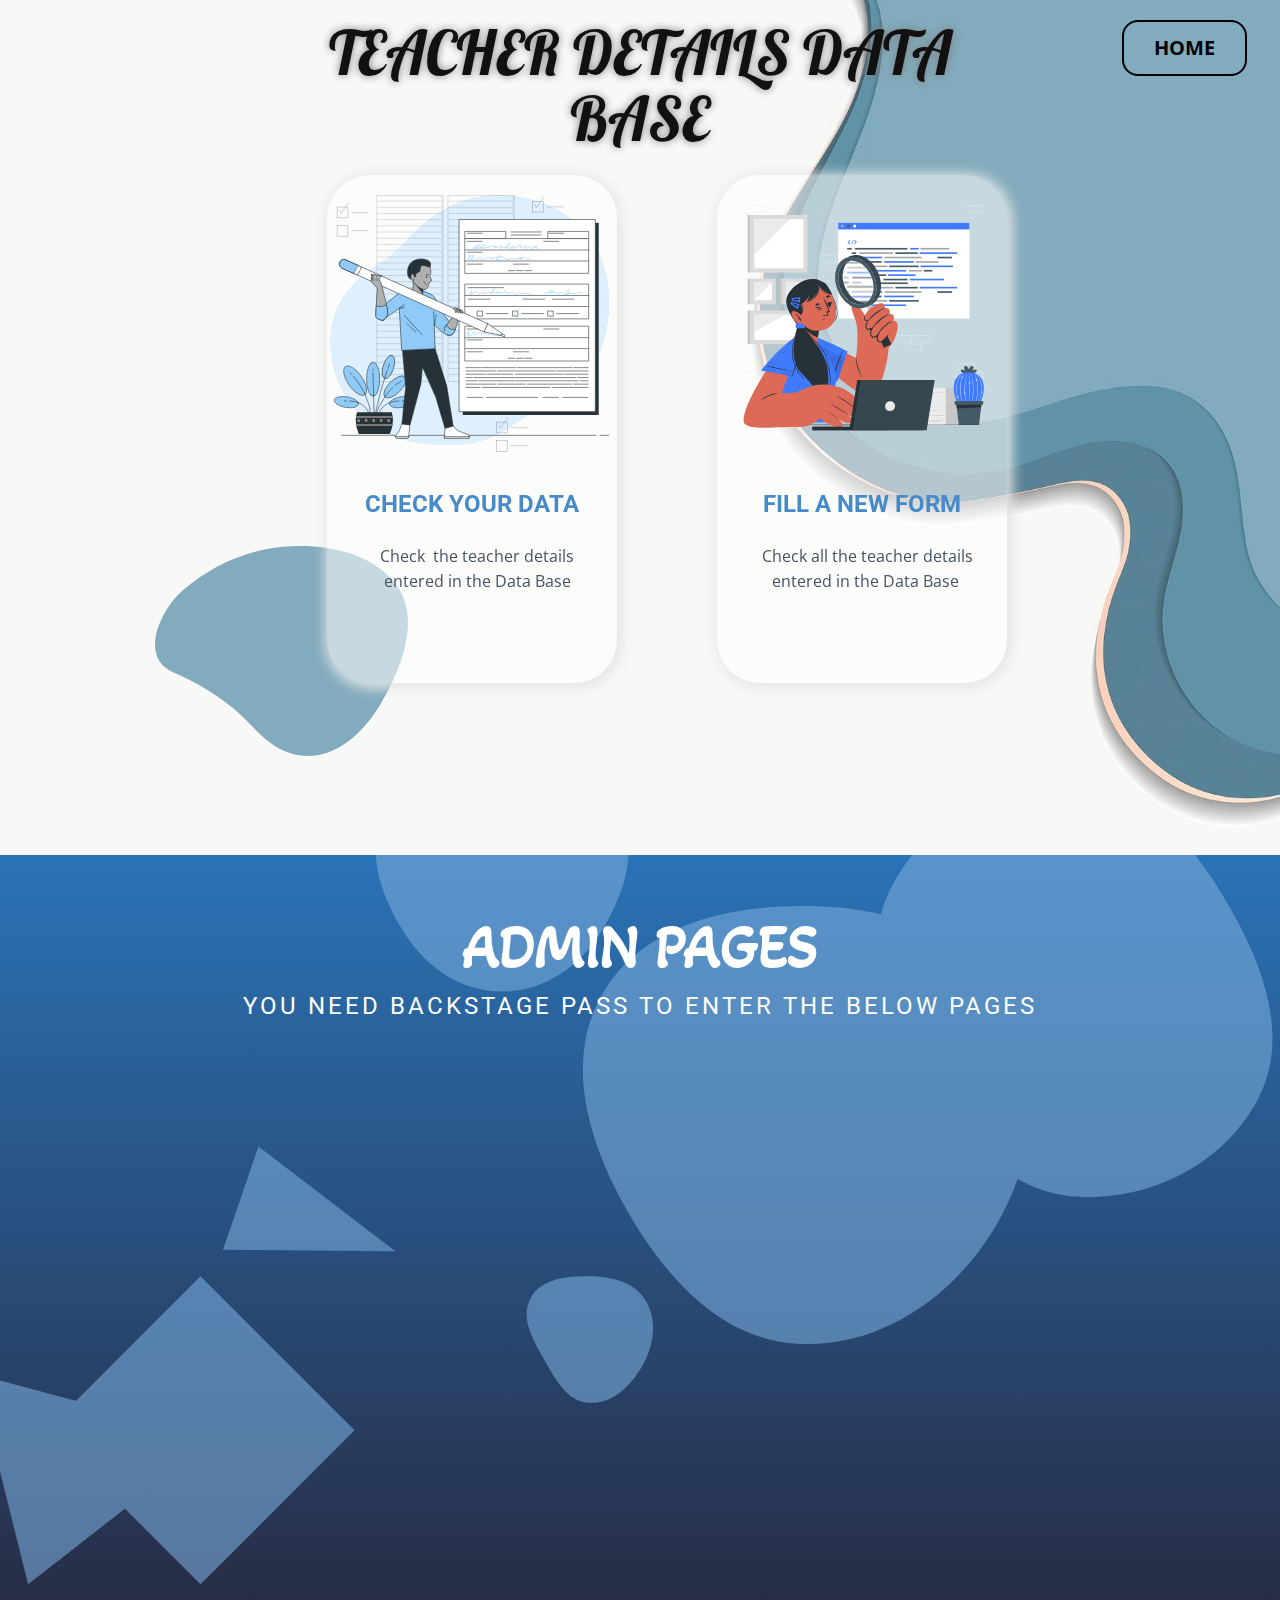
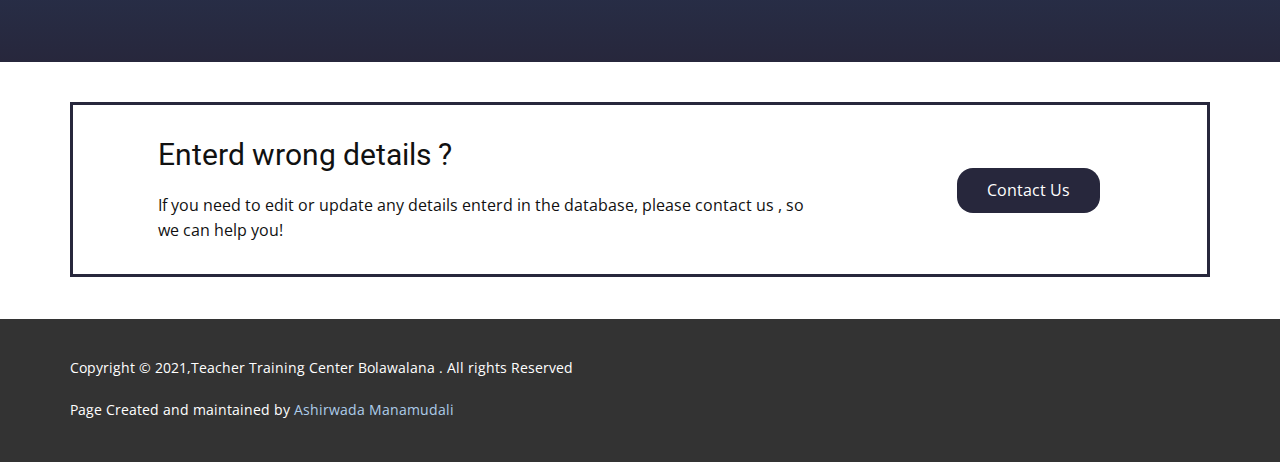
<file: index.html>
<!DOCTYPE html>
<html style="font-size: 16px;" lang="en-LK">
  <head>
	  <script async src="https://pagead2.googlesyndication.com/pagead/js/adsbygoogle.js?client=ca-pub-6372184530461776"
     crossorigin="anonymous"></script>
    <meta name="viewport" content="width=device-width, initial-scale=1.0">
    <meta charset="utf-8">
    <meta name="keywords" content="Our Features &amp; Services">
    <meta name="description" content="Teacher Training Center - Bolawalana is producing effective, efficient, competent teachers those who can face the challenges and be with the teaching and learning process">
    <meta name="page_type" content="np-template-header-footer-from-plugin">
    <title>Data Base</title>
    <link rel="stylesheet" href="nicepage.css" media="screen">
<link rel="stylesheet" href="Data-Base.css" media="screen">
    <script class="u-script" type="text/javascript" src="jquery.js" defer=""></script>
    <script class="u-script" type="text/javascript" src="nicepage.js" defer=""></script>
    <link rel="icon" href="/favicon1.png">
    <link id="u-theme-google-font" rel="stylesheet" href="https://fonts.googleapis.com/css?family=Roboto:100,100i,300,300i,400,400i,500,500i,700,700i,900,900i|Open+Sans:300,300i,400,400i,600,600i,700,700i,800,800i">
    <link id="u-page-google-font" rel="stylesheet" href="https://fonts.googleapis.com/css?family=Lobster:400|Akaya+Kanadaka:400">




    <script type="application/ld+json">{
		"@context": "http://schema.org",
		"@type": "Organization",
		"name": "Teacher Center Bolawalana"
}</script>
    <meta name="theme-color" content="#478ac9">
    <meta property="og:title" content="Data Base">
    <meta property="og:description" content="Teacher Training Center - Bolawalana is producing effective, efficient, competent teachers those who can face the challenges and be with the teaching and learning process">
    <meta property="og:type" content="website">
  </head>
  <body data-home-page="Data-Base.html" data-home-page-title="Data Base" class="u-body u-overlap u-overlap-contrast"><header class="u-clearfix u-header" id="sec-0ffa"><div class="u-clearfix u-sheet u-valign-middle u-sheet-1">
        <a href="404.html" data-page-id="5839851" class="u-border-2 u-border-black u-border-hover-palette-1-base u-btn u-button-style u-hover-palette-1-light-2 u-none u-text-black u-text-hover-palette-1-base u-btn-1">HOME<span style="font-size: 1.25rem;"></span>
        </a>
      </div></header>
    <section class="u-align-center u-clearfix u-custom-color-1 u-section-1" id="carousel_9523">
      <img class="u-image u-image-default u-preserve-proportions u-image-1" src="/c887de2eccba81fe2980ff7b73a77a3b.jpg" alt="" data-image-width="1400" data-image-height="1400">
      <h1 class="u-custom-font u-font-lobster u-text u-text-1"> TEACHER DETAILS DATA BASE</h1>
      <div class="u-shape u-shape-svg u-text-custom-color-4 u-shape-1">
        <svg class="u-svg-link" preserveAspectRatio="none" viewBox="0 0 160 130" style=""><use xmlns:xlink="http://www.w3.org/1999/xlink" xlink:href="#svg-e4e8"></use></svg>
        <svg class="u-svg-content" viewBox="0 0 160 130" x="0px" y="0px" id="svg-e4e8" style="enable-background:new 0 0 160 130;"><path d="M141.6,99.5c0.3-0.5,0.6-0.9,0.9-1.4c11.8-19.2,26.1-51.9,10.8-73.1C137.2,2.7,104.7-1.6,80.9,0.5
	C57.8,2.6,35.2,12.2,16.8,28.2C4,39.3-10.7,68.6,11.4,78.1c13.6,5.8,26.8,13,38.5,22.7c12,10,20.6,22.9,35.7,27.5
	C108.6,135.2,128.6,119.9,141.6,99.5L141.6,99.5z"></path></svg>
      </div>
      <div class="u-list u-valign-bottom u-list-1">
        <div class="u-repeater u-repeater-1">
          <div class="u-container-style u-list-item u-opacity u-opacity-55 u-radius-43 u-repeater-item u-shape-round u-video-cover u-white u-list-item-1" data-animation-name="jello" data-animation-duration="1000" data-animation-delay="0" data-animation-direction="" data-href="https://c2acw392.caspio.com/dp/b193a000708b5aecb17b4500a8fb">
            <div class="u-container-layout u-similar-container u-container-layout-1">
              <img class="u-expanded-width-lg u-expanded-width-xl u-expanded-width-xs u-image u-image-default u-preserve-proportions u-image-2" src="/fill-out-animate1.svg" alt="" data-image-width="500" data-image-height="500">
              <h4 class="u-align-center u-text u-text-default u-text-palette-1-base u-text-2"> CHECK YOUR DATA</h4>
              <p class="u-align-center u-text u-text-palette-1-dark-2 u-text-3">Check&nbsp; the teacher details entered in the Data Base</p>
              <a href="https://c2acw392.caspio.com/dp/b193a000708b5aecb17b4500a8fb" class="u-active-palette-1-light-1 u-border-2 u-border-active-white u-border-hover-white u-border-white u-btn u-btn-round u-button-style u-hover-custom-color-7 u-palette-1-base u-radius-50 u-text-active-white u-text-hover-white u-btn-1" target="_blank" data-animation-name="swing" data-animation-duration="1000" data-animation-delay="1000" data-animation-direction="">Go</a><span class="u-icon u-icon-circle u-text-body-alt-color u-icon-1" data-animation-name="swing" data-animation-duration="1000" data-animation-delay="1000" data-animation-direction=""><svg class="u-svg-link" preserveAspectRatio="xMidYMin slice" viewBox="0 0 492.004 492.004" style=""><use xmlns:xlink="http://www.w3.org/1999/xlink" xlink:href="#svg-15c1"></use></svg><svg class="u-svg-content" viewBox="0 0 492.004 492.004" x="0px" y="0px" id="svg-15c1" style="enable-background:new 0 0 492.004 492.004;"><g><g><path d="M382.678,226.804L163.73,7.86C158.666,2.792,151.906,0,144.698,0s-13.968,2.792-19.032,7.86l-16.124,16.12    c-10.492,10.504-10.492,27.576,0,38.064L293.398,245.9l-184.06,184.06c-5.064,5.068-7.86,11.824-7.86,19.028    c0,7.212,2.796,13.968,7.86,19.04l16.124,16.116c5.068,5.068,11.824,7.86,19.032,7.86s13.968-2.792,19.032-7.86L382.678,265    c5.076-5.084,7.864-11.872,7.848-19.088C390.542,238.668,387.754,231.884,382.678,226.804z"></path>
</g>
</g></svg></span>
            </div>
          </div>
          <div class="u-container-style u-list-item u-opacity u-opacity-55 u-radius-43 u-repeater-item u-shape-round u-white u-list-item-2" data-animation-name="jello" data-animation-duration="1000" data-animation-delay="0" data-animation-direction="" data-href="https://c2acw392.caspio.com/dp/b193a000eb76eee3c55c46f3b7de">
            <div class="u-container-layout u-similar-container u-container-layout-2">
              <img class="u-expanded-width-lg u-expanded-width-xl u-expanded-width-xs u-image u-image-default u-preserve-proportions u-image-3" src="/code-review-animate.svg" alt="" data-image-width="500" data-image-height="500" data-href="https://c2acw392.caspio.com/dp/b193a000eb76eee3c55c46f3b7de">
              <h4 class="u-align-center u-text u-text-default u-text-palette-1-base u-text-4"> FILL A NEW FORM</h4>
              <p class="u-align-center u-text u-text-palette-1-dark-2 u-text-5">Check all the teacher details entered in the Data Base&nbsp;</p>
              <a href="https://c2acw392.caspio.com/dp/b193a000eb76eee3c55c46f3b7de" class="u-active-palette-1-light-1 u-border-2 u-border-active-white u-border-hover-white u-border-white u-btn u-btn-round u-button-style u-hover-custom-color-7 u-palette-1-base u-radius-50 u-text-active-white u-text-hover-white u-btn-2" target="_blank" data-animation-name="swing" data-animation-duration="1000" data-animation-delay="1000" data-animation-direction="">Go</a><span class="u-icon u-icon-circle u-text-body-alt-color u-icon-2" data-animation-name="swing" data-animation-duration="1000" data-animation-delay="1000" data-animation-direction=""><svg class="u-svg-link" preserveAspectRatio="xMidYMin slice" viewBox="0 0 492.004 492.004" style=""><use xmlns:xlink="http://www.w3.org/1999/xlink" xlink:href="#svg-58f8"></use></svg><svg class="u-svg-content" viewBox="0 0 492.004 492.004" x="0px" y="0px" id="svg-58f8" style="enable-background:new 0 0 492.004 492.004;"><g><g><path d="M382.678,226.804L163.73,7.86C158.666,2.792,151.906,0,144.698,0s-13.968,2.792-19.032,7.86l-16.124,16.12    c-10.492,10.504-10.492,27.576,0,38.064L293.398,245.9l-184.06,184.06c-5.064,5.068-7.86,11.824-7.86,19.028    c0,7.212,2.796,13.968,7.86,19.04l16.124,16.116c5.068,5.068,11.824,7.86,19.032,7.86s13.968-2.792,19.032-7.86L382.678,265    c5.076-5.084,7.864-11.872,7.848-19.088C390.542,238.668,387.754,231.884,382.678,226.804z"></path>
</g>
</g></svg></span>
            </div>
          </div>
        </div>
      </div>
    </section>
    <section class="u-align-center u-clearfix u-gradient u-section-2" id="sec-7fb4"><span class="u-icon u-icon-circle u-opacity u-opacity-60 u-text-palette-1-light-1 u-icon-1"><svg class="u-svg-link" preserveAspectRatio="xMidYMin slice" viewBox="0 0 1440 890" style=""><use xmlns:xlink="http://www.w3.org/1999/xlink" xlink:href="#svg-9cbd"></use></svg><svg class="u-svg-content" viewBox="0 0 1440 890" id="svg-9cbd"><g mask="url(&quot;#SvgjsMask1078&quot;)" fill="none"><path d="M889.035,539.954C980.37,543.226,1061.484,485.102,1106.818,405.744C1151.776,327.044,1158.559,228.995,1110.612,152.08C1064.996,78.905,975.263,56.085,889.035,56.387C803.462,56.687,712.774,79.431,670.134,153.625C627.603,227.629,654.618,316.792,696.696,391.054C739.536,466.661,802.19,536.843,889.035,539.954" fill="currentColor" class="triangle-float1"></path><path d="M226.4950614686007 465.17718552946417L56.405256218923455 635.2669907791415 226.49506146860074 805.3567960288187 396.584866718278 635.2669907791415z" fill="currentColor" class="triangle-float1"></path><path d="M558.81,150.821C603.388,150.981,642.551,125.551,666.644,88.045C693.176,46.742,712.511,-6.304,686.478,-47.922C661.324,-88.134,606.241,-84.434,558.81,-84.345C511.617,-84.256,456.857,-87.542,431.973,-47.443C406.307,-6.085,426.077,46.274,452.308,87.276C476.185,124.6,514.502,150.662,558.81,150.821" fill="currentColor" class="triangle-float2"></path><path d="M1196.792,377.493C1276.972,381.145,1356.598,340.792,1393.922,269.735C1429.208,202.557,1401.181,125.535,1363.832,59.481C1325.688,-7.978,1274.136,-74.043,1196.792,-78.898C1112.137,-84.212,1027.353,-39.703,989,35.953C953.348,106.28,987.511,185.728,1028.493,253.089C1067.356,316.967,1122.098,374.091,1196.792,377.493" fill="currentColor" class="triangle-float1"></path><path d="M656.031,604.92C682.514,606.179,703.352,584.452,715.935,561.115C727.811,539.091,730.668,512.313,717.408,491.094C704.8,470.919,679.819,465.644,656.031,465.257C631.326,464.855,603.172,467.484,591.09,489.036C579.158,510.321,593.314,534.566,605.243,555.852C617.577,577.862,630.829,603.722,656.031,604.92" fill="currentColor" class="triangle-float2"></path><path d="M290.4361190332023 321.931808248413L251.24344392599573 435.75560161997686 441.5754715369448 437.6327175950048z" fill="currentColor" class="triangle-float2"></path><path d="M242.65236051200475 644.0820040245969L-21.871400751380833 572.9328102008477 36.05769884417265 805.2737383555925z" fill="currentColor" class="triangle-float1"></path>
</g><defs><mask id="SvgjsMask1078"><rect width="1440" height="890" fill="#ffffff"></rect>
</mask><style> @keyframes float1 {
                0%{transform: translate(0, 0)}
                50%{transform: translate(-10px, 0)}
                100%{transform: translate(0, 0)}
            }
            .triangle-float1 {
                animation: float1 5s infinite;
            }
            @keyframes float2 {
                0%{transform: translate(0, 0)}
                50%{transform: translate(-5px, -5px)}
                100%{transform: translate(0, 0)}
            }
            .triangle-float2 {
                animation: float2 4s infinite;
            }
            @keyframes float3 {
                0%{transform: translate(0, 0)}
                50%{transform: translate(0, -10px)}
                100%{transform: translate(0, 0)}
            }
            .triangle-float3 {
                animation: float3 6s infinite;
            } </style>
</defs></svg></span>
      <h4 class="u-text u-text-body-alt-color u-text-1"> You need backstage pass to enter the below pages</h4>
      <h1 class="u-custom-font u-text u-text-body-alt-color u-text-2">ADMIN PAGES</h1>
      <div class="u-layout-grid u-list u-list-1">
        <div class="u-repeater u-repeater-1">
          <div class="u-container-style u-grey-25 u-list-item u-opacity u-opacity-70 u-radius-50 u-repeater-item u-shape-round u-list-item-1" data-href="https://c2acw392.caspio.com/dp/b193a000da6734ba609442e89e38" data-animation-name="zoomIn" data-animation-duration="1000" data-animation-delay="0" data-animation-direction="">
            <div class="u-container-layout u-similar-container u-container-layout-1">
              <img src="/analyze-animate.svg" alt="" class="u-expanded-width-lg u-expanded-width-md u-expanded-width-xl u-image u-image-contain u-image-default u-image-1" data-image-width="500" data-image-height="500">
              <h4 class="u-align-center u-text u-text-custom-color-5 u-text-default u-text-3">GRADE SORT</h4>
              <p class="u-align-center u-text u-text-palette-1-dark-2 u-text-4"> Sort according to the Grades of the teachers</p>
              <a href="https://c2acw392.caspio.com/dp/b193a000da6734ba609442e89e38" class="u-active-palette-1-light-1 u-border-2 u-border-active-white u-border-hover-white u-border-white u-btn u-button-style u-custom-item u-hover-palette-1-light-1 u-palette-1-base u-radius-50 u-text-active-white u-text-hover-white u-btn-1" target="_blank" data-animation-name="flipIn" data-animation-duration="1000" data-animation-delay="0" data-animation-direction="X">GO</a><span class="u-icon u-icon-circle u-text-body-alt-color u-icon-2"><svg class="u-svg-link" preserveAspectRatio="xMidYMin slice" viewBox="0 0 492.004 492.004" style=""><use xmlns:xlink="http://www.w3.org/1999/xlink" xlink:href="#svg-949e"></use></svg><svg class="u-svg-content" viewBox="0 0 492.004 492.004" x="0px" y="0px" id="svg-949e" style="enable-background:new 0 0 492.004 492.004;"><g><g><path d="M382.678,226.804L163.73,7.86C158.666,2.792,151.906,0,144.698,0s-13.968,2.792-19.032,7.86l-16.124,16.12    c-10.492,10.504-10.492,27.576,0,38.064L293.398,245.9l-184.06,184.06c-5.064,5.068-7.86,11.824-7.86,19.028    c0,7.212,2.796,13.968,7.86,19.04l16.124,16.116c5.068,5.068,11.824,7.86,19.032,7.86s13.968-2.792,19.032-7.86L382.678,265    c5.076-5.084,7.864-11.872,7.848-19.088C390.542,238.668,387.754,231.884,382.678,226.804z"></path>
</g>
</g></svg></span>
            </div>
          </div>
          <div class="u-align-center u-container-style u-grey-25 u-list-item u-opacity u-opacity-70 u-radius-50 u-repeater-item u-shape-round u-list-item-2" data-href="https://c2acw392.caspio.com/dp/b193a0008bfa36eb2d9b4ca3bcb1" data-animation-name="zoomIn" data-animation-duration="1000" data-animation-delay="0" data-animation-direction="">
            <div class="u-container-layout u-similar-container u-container-layout-2">
              <img src="/kids-wearing-masks-at-school-animate.svg" alt="" class="u-expanded-width-lg u-expanded-width-md u-expanded-width-xl u-image u-image-contain u-image-default u-image-2" data-image-width="500" data-image-height="500">
              <h4 class="u-align-center u-text u-text-custom-color-5 u-text-default u-text-5">add school</h4>
              <p class="u-align-center u-text u-text-palette-1-dark-2 u-text-6"> Add a new school That Does not Exsist in the Data Base</p>
              <a href="https://c2acw392.caspio.com/dp/b193a0008bfa36eb2d9b4ca3bcb1" class="u-active-palette-1-light-1 u-border-2 u-border-active-white u-border-hover-white u-border-white u-btn u-button-style u-custom-item u-hover-palette-1-light-1 u-palette-1-base u-radius-50 u-text-active-white u-text-hover-white u-btn-2" target="_blank" data-animation-name="flipIn" data-animation-duration="1000" data-animation-delay="0" data-animation-direction="X">GO</a><span class="u-icon u-icon-circle u-text-body-alt-color u-icon-3"><svg class="u-svg-link" preserveAspectRatio="xMidYMin slice" viewBox="0 0 492.004 492.004" style=""><use xmlns:xlink="http://www.w3.org/1999/xlink" xlink:href="#svg-949e"></use></svg><svg class="u-svg-content" viewBox="0 0 492.004 492.004" x="0px" y="0px" id="svg-949e" style="enable-background:new 0 0 492.004 492.004;"><g><g><path d="M382.678,226.804L163.73,7.86C158.666,2.792,151.906,0,144.698,0s-13.968,2.792-19.032,7.86l-16.124,16.12    c-10.492,10.504-10.492,27.576,0,38.064L293.398,245.9l-184.06,184.06c-5.064,5.068-7.86,11.824-7.86,19.028    c0,7.212,2.796,13.968,7.86,19.04l16.124,16.116c5.068,5.068,11.824,7.86,19.032,7.86s13.968-2.792,19.032-7.86L382.678,265    c5.076-5.084,7.864-11.872,7.848-19.088C390.542,238.668,387.754,231.884,382.678,226.804z"></path>
</g>
</g></svg></span>
            </div>
          </div>
          <div class="u-container-style u-grey-25 u-list-item u-opacity u-opacity-70 u-radius-50 u-repeater-item u-shape-round u-list-item-3" data-href="https://c2acw392.caspio.com/dp/b193a00019b339aeb3d344b2bed9" data-animation-name="zoomIn" data-animation-duration="1000" data-animation-delay="0" data-animation-direction="">
            <div class="u-container-layout u-similar-container u-container-layout-3">
              <img src="/update-animate.svg" alt="" class="u-expanded-width-lg u-expanded-width-md u-expanded-width-xl u-image u-image-contain u-image-default u-image-3" data-image-width="500" data-image-height="500">
              <h4 class="u-align-center u-text u-text-custom-color-5 u-text-default u-text-7">update&nbsp; details</h4>
              <p class="u-align-center u-text u-text-palette-1-dark-2 u-text-8"> Change any exsisting data about a teacher&nbsp;</p>
              <a href="https://c2acw392.caspio.com/dp/b193a00019b339aeb3d344b2bed9" class="u-active-palette-1-light-1 u-border-2 u-border-active-white u-border-hover-white u-border-white u-btn u-btn-round u-button-style u-custom-item u-hover-palette-1-light-1 u-palette-1-base u-radius-50 u-text-active-white u-text-hover-white u-btn-3" target="_blank" data-animation-name="flipIn" data-animation-duration="1000" data-animation-delay="0" data-animation-direction="X">GO</a><span class="u-icon u-icon-circle u-text-body-alt-color u-icon-4"><svg class="u-svg-link" preserveAspectRatio="xMidYMin slice" viewBox="0 0 492.004 492.004" style=""><use xmlns:xlink="http://www.w3.org/1999/xlink" xlink:href="#svg-949e"></use></svg><svg class="u-svg-content" viewBox="0 0 492.004 492.004" x="0px" y="0px" id="svg-949e" style="enable-background:new 0 0 492.004 492.004;"><g><g><path d="M382.678,226.804L163.73,7.86C158.666,2.792,151.906,0,144.698,0s-13.968,2.792-19.032,7.86l-16.124,16.12    c-10.492,10.504-10.492,27.576,0,38.064L293.398,245.9l-184.06,184.06c-5.064,5.068-7.86,11.824-7.86,19.028    c0,7.212,2.796,13.968,7.86,19.04l16.124,16.116c5.068,5.068,11.824,7.86,19.032,7.86s13.968-2.792,19.032-7.86L382.678,265    c5.076-5.084,7.864-11.872,7.848-19.088C390.542,238.668,387.754,231.884,382.678,226.804z"></path>
</g>
</g></svg></span>
            </div>
          </div>
        </div>
      </div>
    </section>
    <section class="u-clearfix u-section-3" id="sec-0c64">
      <div class="u-clearfix u-sheet u-sheet-1">
        <div class="u-align-left u-border-3 u-border-custom-color-5 u-expanded-width u-left-0 u-shape u-shape-1"></div>
        <div class="u-clearfix u-layout-wrap u-layout-wrap-1">
          <div class="u-layout">
            <div class="u-layout-row">
              <div class="u-align-center-sm u-align-center-xs u-align-left-lg u-align-left-md u-align-left-xl u-container-style u-layout-cell u-left-cell u-size-43 u-layout-cell-1">
                <div class="u-container-layout u-valign-middle u-container-layout-1">
                  <h3 class="u-text u-text-default u-text-1">Enterd wrong details ?</h3>
                  <p class="u-text u-text-2">If you need to edit or update any details enterd in the database, please contact us , so we can help you!</p>
                </div>
              </div>
              <div class="u-align-left u-container-style u-layout-cell u-right-cell u-size-17 u-layout-cell-2">
                <div class="u-container-layout u-valign-middle u-container-layout-2">
                  <a href="Contact.html" data-page-id="954930208" class="u-active-palette-1-light-2 u-border-none u-btn u-button-style u-custom-color-5 u-btn-1">Contact Us</a>
                </div>
              </div>
            </div>
          </div>
        </div>
      </div>
    </section>


    <footer class="u-align-center u-clearfix u-footer u-grey-80 u-footer" id="sec-17cb"><div class="u-clearfix u-sheet u-sheet-1">
        <p class="u-align-left u-small-text u-text u-text-variant u-text-1">Copyright ​©&nbsp;2021,Teacher Training Center Bolawalana . All rights Reserved&nbsp;</p>
        <p class="u-align-left u-small-text u-text u-text-variant u-text-2">Page Created and maintained by <a href=https://github.com/zionashirwada>Ashirwada Manamudali</a></p>
      </div></footer>
  </body>
</html>
</file>
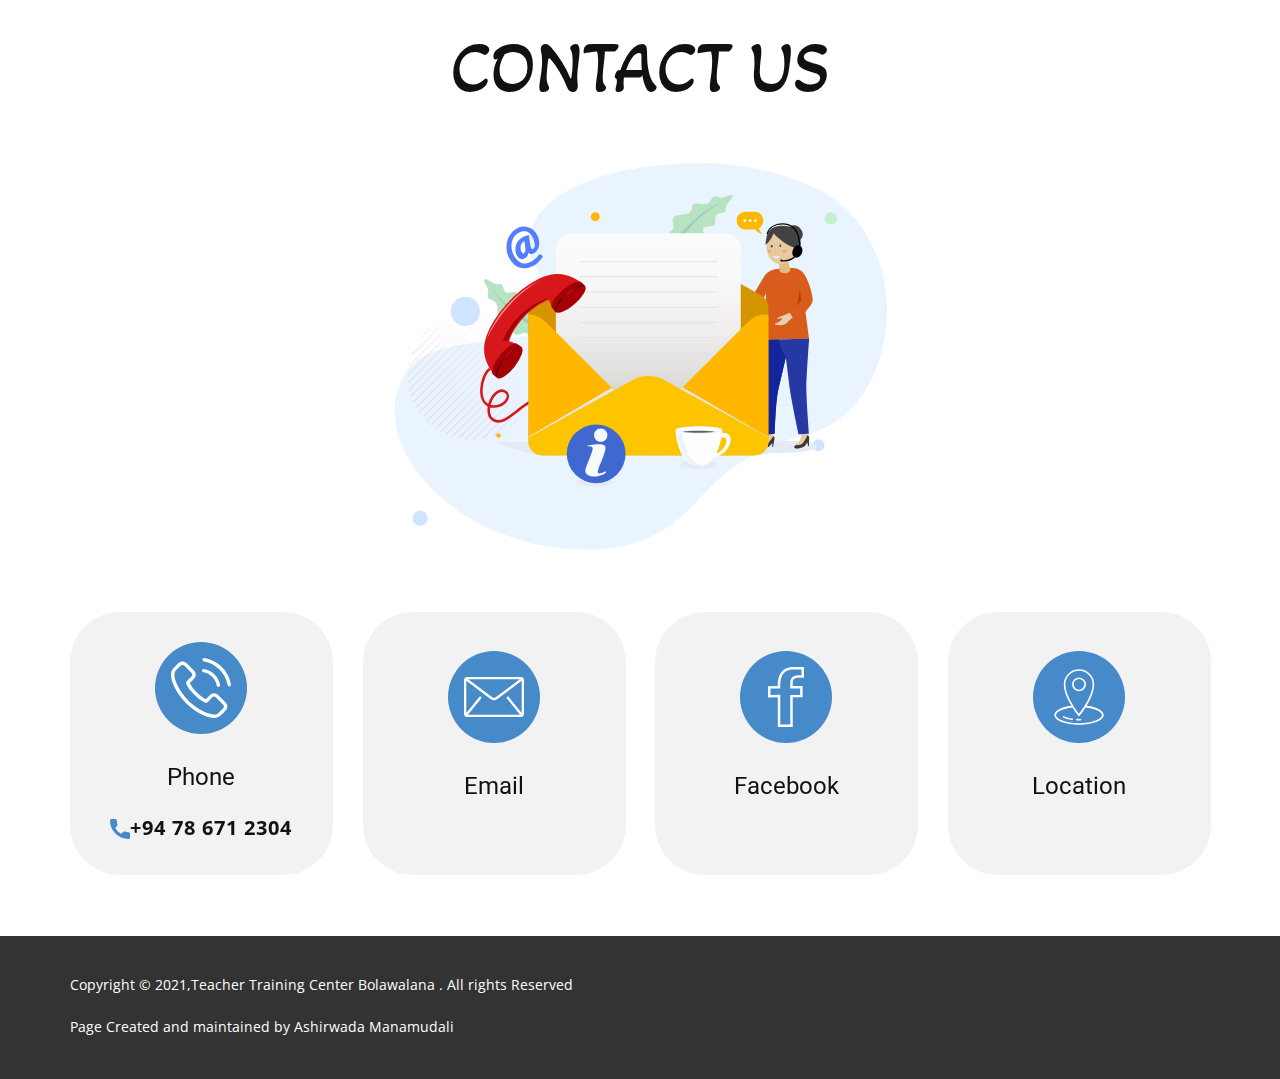
<file: Contact.html>
<!DOCTYPE html>
<html style="font-size: 16px;" lang="en-LK">
  <head>
    <meta name="viewport" content="width=device-width, initial-scale=1.0">
    <meta charset="utf-8">
    <meta name="keywords" content="Teacher Training Center - Bolawalana is producing effective, efficient, competent teachers those who can face the challenges and be with the teaching and learning process , Teacher Center Bolawalana, Modules, TEacher Education , මොඩියුල , ගුරු පුහුණු මද්යස්තානය , බ්ලාවල්ලන ">
    <meta name="description" content="Teacher Training Center - Bolawalana is producing effective, efficient, competent teachers those who can face the challenges and be with the teaching and learning process">
    <meta name="page_type" content="np-template-header-footer-from-plugin">
    <title>Contact</title>
    <link rel="stylesheet" href="nicepage.css" media="screen">
<link rel="stylesheet" href="Contact.css" media="screen">
    <script class="u-script" type="text/javascript" src="jquery.js" defer=""></script>
    <script class="u-script" type="text/javascript" src="nicepage.js" defer=""></script>
    <link rel="icon" href="/favicon1.png">
    <link id="u-theme-google-font" rel="stylesheet" href="https://fonts.googleapis.com/css?family=Roboto:100,100i,300,300i,400,400i,500,500i,700,700i,900,900i|Open+Sans:300,300i,400,400i,600,600i,700,700i,800,800i">
    <link id="u-page-google-font" rel="stylesheet" href="https://fonts.googleapis.com/css?family=Akaya+Kanadaka:400">


    <script type="application/ld+json">{
		"@context": "http://schema.org",
		"@type": "Organization",
		"name": "Teacher Center Bolawalana"
}</script>
    <meta name="theme-color" content="#478ac9">
    <meta property="og:title" content="Contact">
    <meta property="og:description" content="Teacher Training Center - Bolawalana is producing effective, efficient, competent teachers those who can face the challenges and be with the teaching and learning process">
    <meta property="og:type" content="website">
  </head>
  <body class="u-body">
    <section class="u-align-center u-clearfix u-typography-Normal--Introduction u-white u-section-1" src="" id="carousel_5646">
      <div class="u-clearfix u-sheet u-sheet-1">
        <h2 class="u-custom-font u-text u-text-1">CONTACT US</h2>
        <img class="u-image u-image-default u-image-1" src="/contact-illustrator.svg" data-image-width="398" data-image-height="316" data-animation-name="jello" data-animation-duration="1000" data-animation-delay="0" data-animation-direction="">
        <div class="u-list u-list-1">
          <div class="u-repeater u-repeater-1">
            <div class="u-align-center u-container-style u-grey-5 u-list-item u-radius-50 u-repeater-item u-shape-round u-list-item-1" data-href="tel:078 671 2304" data-animation-name="swing" data-animation-duration="1000" data-animation-delay="0" data-animation-direction="">
              <div class="u-container-layout u-similar-container u-container-layout-1"><span class="u-icon u-icon-circle u-palette-1-base u-spacing-16 u-icon-1"><svg class="u-svg-link" preserveAspectRatio="xMidYMin slice" viewBox="0 0 473.806 473.806" style=""><use xmlns:xlink="http://www.w3.org/1999/xlink" xlink:href="#svg-934d"></use></svg><svg class="u-svg-content" viewBox="0 0 473.806 473.806" x="0px" y="0px" id="svg-934d" style="enable-background:new 0 0 473.806 473.806;"><g><g><path d="M374.456,293.506c-9.7-10.1-21.4-15.5-33.8-15.5c-12.3,0-24.1,5.3-34.2,15.4l-31.6,31.5c-2.6-1.4-5.2-2.7-7.7-4    c-3.6-1.8-7-3.5-9.9-5.3c-29.6-18.8-56.5-43.3-82.3-75c-12.5-15.8-20.9-29.1-27-42.6c8.2-7.5,15.8-15.3,23.2-22.8    c2.8-2.8,5.6-5.7,8.4-8.5c21-21,21-48.2,0-69.2l-27.3-27.3c-3.1-3.1-6.3-6.3-9.3-9.5c-6-6.2-12.3-12.6-18.8-18.6    c-9.7-9.6-21.3-14.7-33.5-14.7s-24,5.1-34,14.7c-0.1,0.1-0.1,0.1-0.2,0.2l-34,34.3c-12.8,12.8-20.1,28.4-21.7,46.5    c-2.4,29.2,6.2,56.4,12.8,74.2c16.2,43.7,40.4,84.2,76.5,127.6c43.8,52.3,96.5,93.6,156.7,122.7c23,10.9,53.7,23.8,88,26    c2.1,0.1,4.3,0.2,6.3,0.2c23.1,0,42.5-8.3,57.7-24.8c0.1-0.2,0.3-0.3,0.4-0.5c5.2-6.3,11.2-12,17.5-18.1c4.3-4.1,8.7-8.4,13-12.9    c9.9-10.3,15.1-22.3,15.1-34.6c0-12.4-5.3-24.3-15.4-34.3L374.456,293.506z M410.256,398.806    C410.156,398.806,410.156,398.906,410.256,398.806c-3.9,4.2-7.9,8-12.2,12.2c-6.5,6.2-13.1,12.7-19.3,20    c-10.1,10.8-22,15.9-37.6,15.9c-1.5,0-3.1,0-4.6-0.1c-29.7-1.9-57.3-13.5-78-23.4c-56.6-27.4-106.3-66.3-147.6-115.6    c-34.1-41.1-56.9-79.1-72-119.9c-9.3-24.9-12.7-44.3-11.2-62.6c1-11.7,5.5-21.4,13.8-29.7l34.1-34.1c4.9-4.6,10.1-7.1,15.2-7.1    c6.3,0,11.4,3.8,14.6,7c0.1,0.1,0.2,0.2,0.3,0.3c6.1,5.7,11.9,11.6,18,17.9c3.1,3.2,6.3,6.4,9.5,9.7l27.3,27.3    c10.6,10.6,10.6,20.4,0,31c-2.9,2.9-5.7,5.8-8.6,8.6c-8.4,8.6-16.4,16.6-25.1,24.4c-0.2,0.2-0.4,0.3-0.5,0.5    c-8.6,8.6-7,17-5.2,22.7c0.1,0.3,0.2,0.6,0.3,0.9c7.1,17.2,17.1,33.4,32.3,52.7l0.1,0.1c27.6,34,56.7,60.5,88.8,80.8    c4.1,2.6,8.3,4.7,12.3,6.7c3.6,1.8,7,3.5,9.9,5.3c0.4,0.2,0.8,0.5,1.2,0.7c3.4,1.7,6.6,2.5,9.9,2.5c8.3,0,13.5-5.2,15.2-6.9    l34.2-34.2c3.4-3.4,8.8-7.5,15.1-7.5c6.2,0,11.3,3.9,14.4,7.3c0.1,0.1,0.1,0.1,0.2,0.2l55.1,55.1    C420.456,377.706,420.456,388.206,410.256,398.806z"></path><path d="M256.056,112.706c26.2,4.4,50,16.8,69,35.8s31.3,42.8,35.8,69c1.1,6.6,6.8,11.2,13.3,11.2c0.8,0,1.5-0.1,2.3-0.2    c7.4-1.2,12.3-8.2,11.1-15.6c-5.4-31.7-20.4-60.6-43.3-83.5s-51.8-37.9-83.5-43.3c-7.4-1.2-14.3,3.7-15.6,11    S248.656,111.506,256.056,112.706z"></path><path d="M473.256,209.006c-8.9-52.2-33.5-99.7-71.3-137.5s-85.3-62.4-137.5-71.3c-7.3-1.3-14.2,3.7-15.5,11    c-1.2,7.4,3.7,14.3,11.1,15.6c46.6,7.9,89.1,30,122.9,63.7c33.8,33.8,55.8,76.3,63.7,122.9c1.1,6.6,6.8,11.2,13.3,11.2    c0.8,0,1.5-0.1,2.3-0.2C469.556,223.306,474.556,216.306,473.256,209.006z"></path>
</g>
</g></svg></span>
                <h3 class="u-text u-text-default u-text-2"> Phone</h3>
                <a href="Contact.html" data-page-id="954930208" class="u-active-none u-btn u-button-style u-custom-item u-hover-none u-none u-text-hover-palette-1-base u-btn-1"><span class="u-icon u-text-palette-1-base"><svg class="u-svg-content" viewBox="0 0 405.333 405.333" x="0px" y="0px" style="width: 1em; height: 1em;"><path d="M373.333,266.88c-25.003,0-49.493-3.904-72.704-11.563c-11.328-3.904-24.192-0.896-31.637,6.699l-46.016,34.752    c-52.8-28.181-86.592-61.952-114.389-114.368l33.813-44.928c8.512-8.512,11.563-20.971,7.915-32.64    C142.592,81.472,138.667,56.96,138.667,32c0-17.643-14.357-32-32-32H32C14.357,0,0,14.357,0,32    c0,205.845,167.488,373.333,373.333,373.333c17.643,0,32-14.357,32-32V298.88C405.333,281.237,390.976,266.88,373.333,266.88z"></path></svg><img></span>+94 78 671 2304
                </a>
              </div>
            </div>
            <div class="u-align-center u-container-style u-grey-5 u-list-item u-radius-50 u-repeater-item u-shape-round u-list-item-2" data-href="mailto:tcbolawalana@gmail.com" data-animation-name="swing" data-animation-duration="1000" data-animation-delay="0" data-animation-direction="">
              <div class="u-container-layout u-similar-container u-container-layout-2"><span class="u-icon u-icon-circle u-palette-1-base u-spacing-16 u-icon-3"><svg class="u-svg-link" preserveAspectRatio="xMidYMin slice" viewBox="0 0 512 512" style=""><use xmlns:xlink="http://www.w3.org/1999/xlink" xlink:href="#svg-a5d6"></use></svg><svg class="u-svg-content" viewBox="0 0 512 512" x="0px" y="0px" id="svg-a5d6" style="enable-background:new 0 0 512 512;"><g><g><path d="M485.743,85.333H26.257C11.815,85.333,0,97.148,0,111.589V400.41c0,14.44,11.815,26.257,26.257,26.257h459.487    c14.44,0,26.257-11.815,26.257-26.257V111.589C512,97.148,500.185,85.333,485.743,85.333z M475.89,105.024L271.104,258.626    c-3.682,2.802-9.334,4.555-15.105,4.529c-5.77,0.026-11.421-1.727-15.104-4.529L36.109,105.024H475.89z M366.5,268.761    l111.59,137.847c0.112,0.138,0.249,0.243,0.368,0.368H33.542c0.118-0.131,0.256-0.23,0.368-0.368L145.5,268.761    c3.419-4.227,2.771-10.424-1.464-13.851c-4.227-3.419-10.424-2.771-13.844,1.457l-110.5,136.501V117.332l209.394,157.046    c7.871,5.862,17.447,8.442,26.912,8.468c9.452-0.02,19.036-2.6,26.912-8.468l209.394-157.046v275.534L381.807,256.367    c-3.42-4.227-9.623-4.877-13.844-1.457C363.729,258.329,363.079,264.534,366.5,268.761z"></path>
</g>
</g></svg>


          </span>
                <h3 class="u-text u-text-default u-text-3">Email</h3>
              </div>
            </div>
            <div class="u-align-center u-container-style u-grey-5 u-list-item u-radius-50 u-repeater-item u-shape-round u-list-item-3" data-href="https://www.facebook.com/tcbolawalana.weebly/" data-animation-name="swing" data-animation-duration="1000" data-animation-delay="0" data-animation-direction="">
              <div class="u-container-layout u-similar-container u-container-layout-3"><span class="u-icon u-icon-circle u-palette-1-base u-spacing-16 u-icon-4"><svg class="u-svg-link" preserveAspectRatio="xMidYMin slice" viewBox="0 0 48.605 48.605" style=""><use xmlns:xlink="http://www.w3.org/1999/xlink" xlink:href="#svg-1b6d"></use></svg><svg class="u-svg-content" viewBox="0 0 48.605 48.605" x="0px" y="0px" id="svg-1b6d" style="enable-background:new 0 0 48.605 48.605;"><g><path d="M34.094,8.688h4.756V0.005h-8.643c-0.721-0.03-9.51-0.198-11.788,8.489c-0.033,0.091-0.761,2.157-0.761,6.983l-7.903,0.024   v9.107l7.913-0.023v24.021h12.087v-24h8v-9.131h-8v-2.873C29.755,10.816,30.508,8.688,34.094,8.688z M35.755,17.474v5.131h-8v24   h-8.087V22.579l-7.913,0.023v-5.107l7.934-0.023l-0.021-1.017c-0.104-5.112,0.625-7.262,0.658-7.365   c1.966-7.482,9.473-7.106,9.795-7.086l6.729,0.002v4.683h-2.756c-4.673,0-6.338,3.054-6.338,5.912v4.873L35.755,17.474   L35.755,17.474z"></path>
</g></svg>


          </span>
                <h3 class="u-text u-text-default u-text-4">Facebook</h3>
              </div>
            </div>
            <div class="u-align-center u-container-style u-grey-5 u-list-item u-radius-50 u-repeater-item u-shape-round u-list-item-4" data-href="https://www.google.com/maps/dir//teacher+center+bolawalana+negombo+negombo/@7.2048386,79.8504328,16z/data=!4m7!4m6!1m1!4e2!1m2!1m1!1s0x3ae2ef13cd5b4213:0xe5951d5165f044fe!3e0" data-animation-name="swing" data-animation-duration="1000" data-animation-delay="0" data-animation-direction="">
              <div class="u-container-layout u-similar-container u-container-layout-4"><span class="u-icon u-icon-circle u-palette-1-base u-spacing-16 u-icon-5"><svg class="u-svg-link" preserveAspectRatio="xMidYMin slice" viewBox="0 0 128 128" style=""><use xmlns:xlink="http://www.w3.org/1999/xlink" xlink:href="#svg-fb99"></use></svg><svg class="u-svg-content" viewBox="0 0 128 128" id="svg-fb99"><g><path d="m80.229 82.863c.231-.376.462-.745.693-1.128 10.389-17.2 15.617-32.246 15.542-44.715a32.464 32.464 0 0 0 -64.927-.011c-.076 12.48 5.153 27.528 15.542 44.726.231.383.462.752.693 1.128-21.872 2.703-36.372 10.52-36.372 19.801 0 11.652 23.1 20.779 52.6 20.779s52.6-9.127 52.6-20.779c0-9.281-14.5-17.098-36.371-19.801zm-45.192-45.843a28.964 28.964 0 1 1 57.927.011c.15 24.858-23.09 55.517-28.964 62.869-5.874-7.352-29.115-38.012-28.963-62.88zm28.963 82.923c-29.371 0-49.1-8.935-49.1-17.279 0-7.4 14.629-14.285 34.934-16.518a185.3 185.3 0 0 0 12.833 17.654 1.748 1.748 0 0 0 2.666 0 185.3 185.3 0 0 0 12.834-17.654c20.3 2.233 34.934 9.114 34.934 16.518-.001 8.344-19.73 17.279-49.101 17.279z"></path><path d="m49.692 109.807c-7.766-.994-14-2.744-17.548-4.925a1.75 1.75 0 1 0 -1.833 2.981c3.963 2.436 10.689 4.36 18.937 5.415a1.7 1.7 0 0 0 .224.014 1.75 1.75 0 0 0 .22-3.485z"></path><path d="m66.939 110.643c-2.439.056-4.979.043-7.458-.048a1.75 1.75 0 1 0 -.129 3.5c1.538.056 3.1.085 4.648.085q1.527 0 3.021-.036a1.75 1.75 0 0 0 1.709-1.79 1.73 1.73 0 0 0 -1.791-1.711z"></path><path d="m78.777 37.02a14.778 14.778 0 1 0 -14.777 14.78 14.795 14.795 0 0 0 14.777-14.78zm-26.055 0a11.278 11.278 0 1 1 11.278 11.28 11.29 11.29 0 0 1 -11.278-11.28z"></path>
</g></svg></span>
                <h3 class="u-text u-text-default u-text-5">Location</h3>
              </div>
            </div>
          </div>
        </div>
      </div>
    </section>


    <footer class="u-align-center u-clearfix u-footer u-grey-80 u-footer" id="sec-17cb"><div class="u-clearfix u-sheet u-sheet-1">
        <p class="u-align-left u-small-text u-text u-text-variant u-text-1">Copyright ​©&nbsp;2021,Teacher Training Center Bolawalana . All rights Reserved&nbsp;</p>
        <p class="u-align-left u-small-text u-text u-text-variant u-text-2">Page Created and maintained by Ashirwada Manamudali</p>
      </div></footer>
  </body>
</html>
</file>
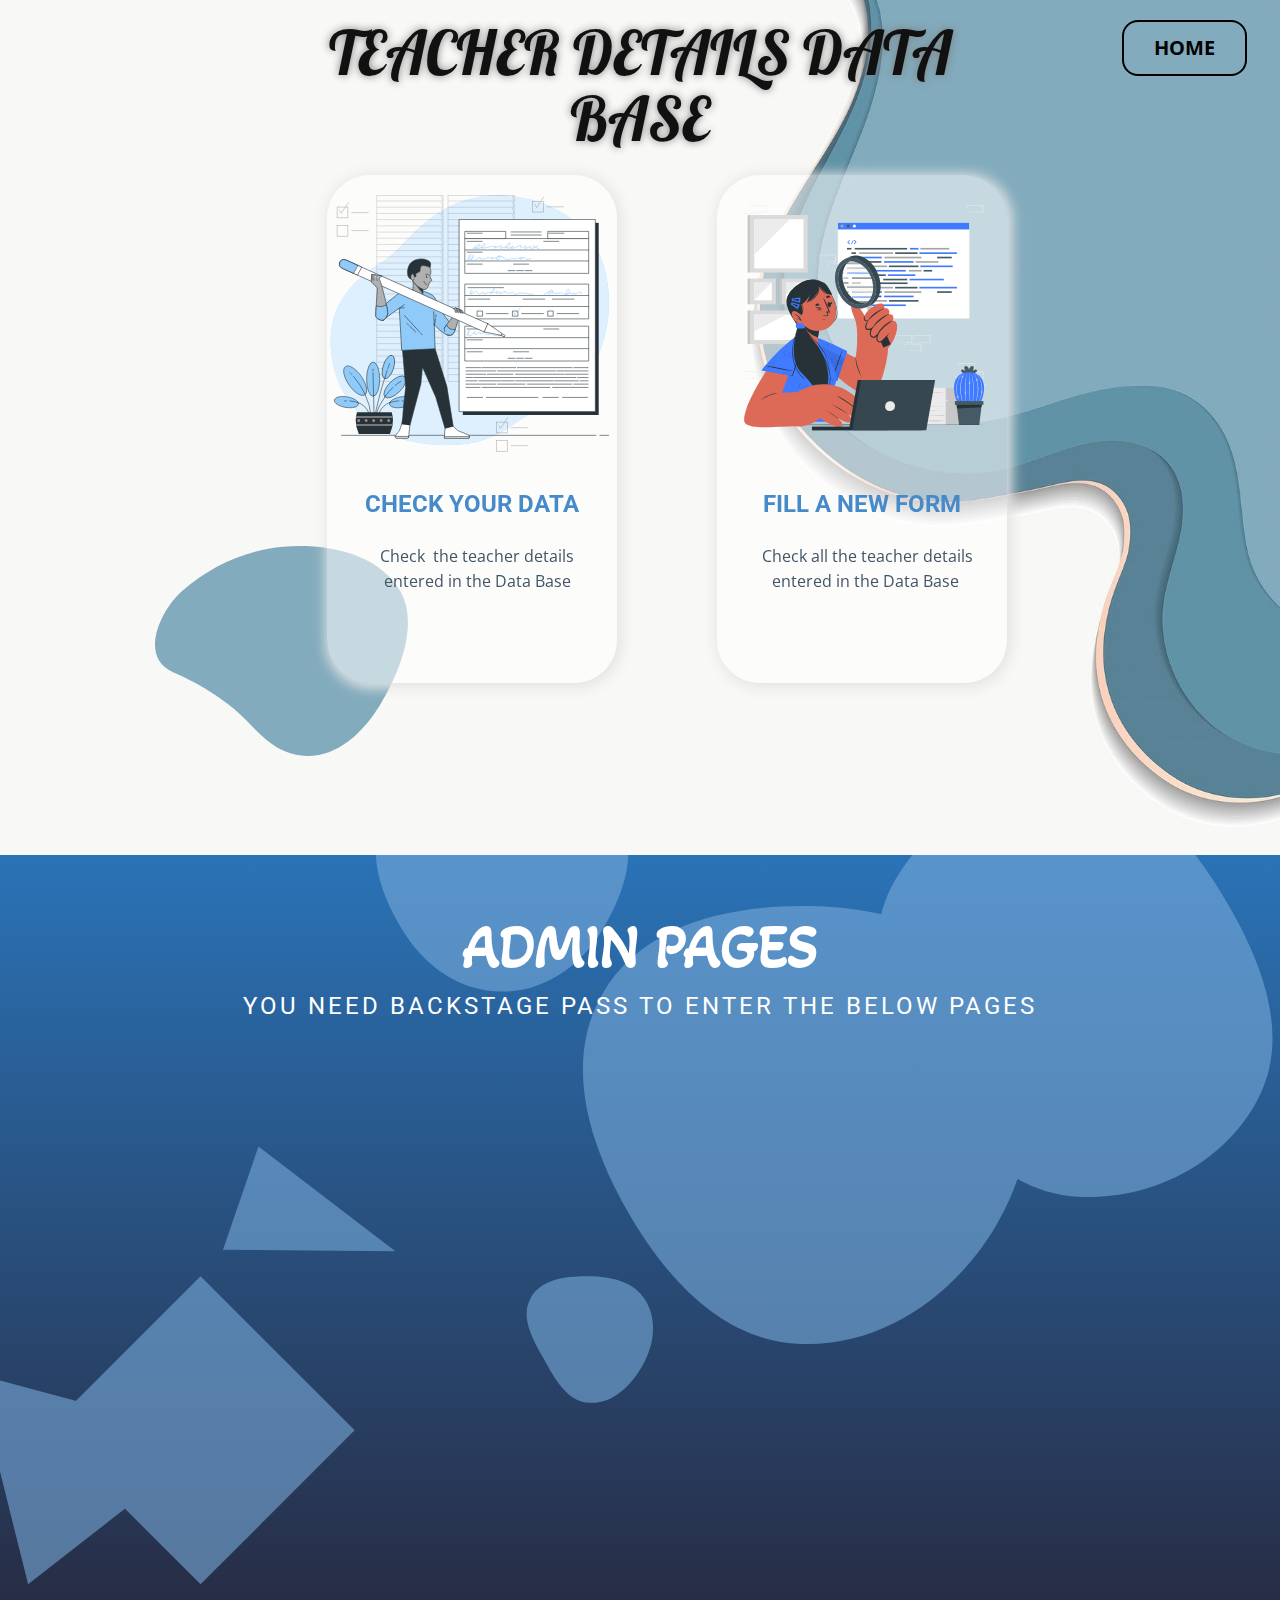
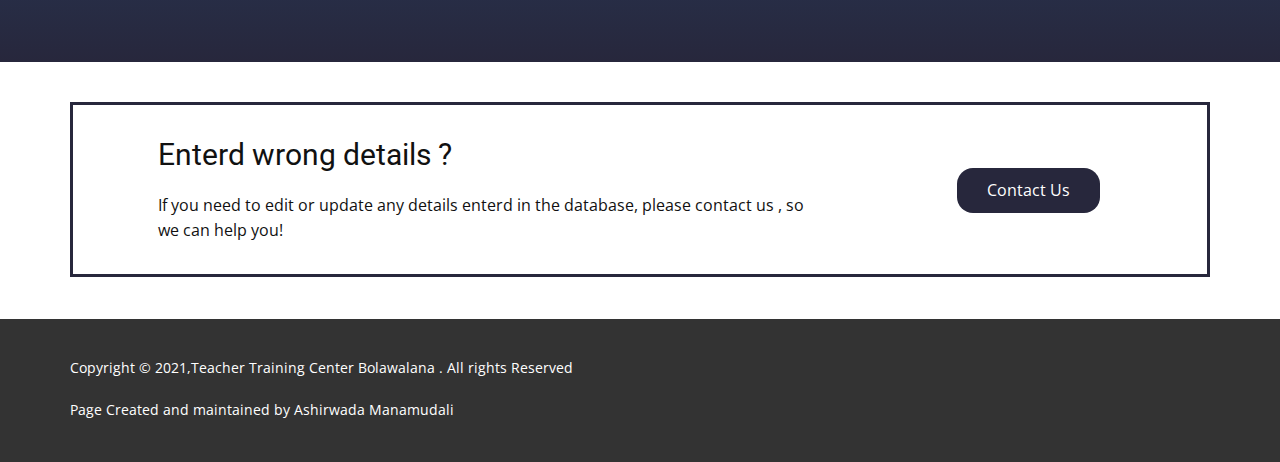
<file: Data-Base.html>
<!DOCTYPE html><html style="font-size: 16px;" lang="en-LK"> <head><script async src="https://pagead2.googlesyndication.com/pagead/js/adsbygoogle.js?client=ca-pub-6372184530461776"
     crossorigin="anonymous"></script> <meta name="viewport" content="width=device-width, initial-scale=1.0"> <meta charset="utf-8"> <meta name="keywords" content="Our Features &amp; Services"> <meta name="description" content="Teacher Training Center - Bolawalana is producing effective, efficient, competent teachers those who can face the challenges and be with the teaching and learning process"> <meta name="page_type" content="np-template-header-footer-from-plugin"> <title>Data Base</title> <link rel="stylesheet" href="nicepage.css" media="screen"><link rel="stylesheet" href="Data-Base.css" media="screen"> <script class="u-script" type="text/javascript" src="jquery.js" defer=""></script> <script class="u-script" type="text/javascript" src="nicepage.js" defer=""></script> <link rel="icon" href="/favicon1.png"> <link id="u-theme-google-font" rel="stylesheet" href="https://fonts.googleapis.com/css?family=Roboto:100,100i,300,300i,400,400i,500,500i,700,700i,900,900i|Open+Sans:300,300i,400,400i,600,600i,700,700i,800,800i"> <link id="u-page-google-font" rel="stylesheet" href="https://fonts.googleapis.com/css?family=Lobster:400|Akaya+Kanadaka:400"> <script type="application/ld+json">{"@context": "http://schema.org","@type": "Organization","name": "Teacher Center Bolawalana"}</script> <meta name="theme-color" content="#478ac9"> <meta property="og:title" content="Data Base"> <meta property="og:description" content="Teacher Training Center - Bolawalana is producing effective, efficient, competent teachers those who can face the challenges and be with the teaching and learning process"> <meta property="og:type" content="website"> </head> <body class="u-body u-overlap u-overlap-contrast"><header class="u-clearfix u-header" id="sec-0ffa"><div class="u-clearfix u-sheet u-valign-middle u-sheet-1"> <a href="404.html" data-page-id="5839851" class="u-border-2 u-border-black u-border-hover-palette-1-base u-btn u-button-style u-hover-palette-1-light-2 u-none u-text-black u-text-hover-palette-1-base u-btn-1">HOME<span style="font-size: 1.25rem;"></span> </a> </div></header> <section class="u-align-center u-clearfix u-custom-color-1 u-section-1" id="carousel_9523"> <img class="u-image u-image-default u-preserve-proportions u-image-1" src="/c887de2eccba81fe2980ff7b73a77a3b.jpg" alt="" data-image-width="1400" data-image-height="1400"> <h1 class="u-custom-font u-font-lobster u-text u-text-1"> TEACHER DETAILS DATA BASE</h1> <div class="u-shape u-shape-svg u-text-custom-color-4 u-shape-1"> <svg class="u-svg-link" preserveAspectRatio="none" viewBox="0 0 160 130" style=""><use xmlns:xlink="http://www.w3.org/1999/xlink" xlink:href="#svg-e4e8"></use></svg> <svg class="u-svg-content" viewBox="0 0 160 130" x="0px" y="0px" id="svg-e4e8" style="enable-background:new 0 0 160 130;"><path d="M141.6,99.5c0.3-0.5,0.6-0.9,0.9-1.4c11.8-19.2,26.1-51.9,10.8-73.1C137.2,2.7,104.7-1.6,80.9,0.5C57.8,2.6,35.2,12.2,16.8,28.2C4,39.3-10.7,68.6,11.4,78.1c13.6,5.8,26.8,13,38.5,22.7c12,10,20.6,22.9,35.7,27.5C108.6,135.2,128.6,119.9,141.6,99.5L141.6,99.5z"></path></svg> </div><div class="u-list u-valign-bottom u-list-1"> <div class="u-repeater u-repeater-1"> <div class="u-container-style u-list-item u-opacity u-opacity-55 u-radius-43 u-repeater-item u-shape-round u-video-cover u-white u-list-item-1" data-animation-name="jello" data-animation-duration="1000" data-animation-delay="0" data-animation-direction="" data-href="https://c2acw392.caspio.com/dp/b193a000708b5aecb17b4500a8fb"> <div class="u-container-layout u-similar-container u-container-layout-1"> <img class="u-expanded-width-lg u-expanded-width-xl u-expanded-width-xs u-image u-image-default u-preserve-proportions u-image-2" src="/fill-out-animate1.svg" alt="" data-image-width="500" data-image-height="500"> <h4 class="u-align-center u-text u-text-default u-text-palette-1-base u-text-2"> CHECK YOUR DATA</h4> <p class="u-align-center u-text u-text-palette-1-dark-2 u-text-3">Check&nbsp; the teacher details entered in the Data Base</p><a href="https://c2acw392.caspio.com/dp/b193a000708b5aecb17b4500a8fb" class="u-active-palette-1-light-1 u-border-2 u-border-active-white u-border-hover-white u-border-white u-btn u-btn-round u-button-style u-hover-custom-color-7 u-palette-1-base u-radius-50 u-text-active-white u-text-hover-white u-btn-1" target="_blank" data-animation-name="swing" data-animation-duration="1000" data-animation-delay="1000" data-animation-direction="">Go</a><span class="u-icon u-icon-circle u-text-body-alt-color u-icon-1" data-animation-name="swing" data-animation-duration="1000" data-animation-delay="1000" data-animation-direction=""><svg class="u-svg-link" preserveAspectRatio="xMidYMin slice" viewBox="0 0 492.004 492.004" style=""><use xmlns:xlink="http://www.w3.org/1999/xlink" xlink:href="#svg-15c1"></use></svg><svg class="u-svg-content" viewBox="0 0 492.004 492.004" x="0px" y="0px" id="svg-15c1" style="enable-background:new 0 0 492.004 492.004;"><g><g><path d="M382.678,226.804L163.73,7.86C158.666,2.792,151.906,0,144.698,0s-13.968,2.792-19.032,7.86l-16.124,16.12 c-10.492,10.504-10.492,27.576,0,38.064L293.398,245.9l-184.06,184.06c-5.064,5.068-7.86,11.824-7.86,19.028 c0,7.212,2.796,13.968,7.86,19.04l16.124,16.116c5.068,5.068,11.824,7.86,19.032,7.86s13.968-2.792,19.032-7.86L382.678,265 c5.076-5.084,7.864-11.872,7.848-19.088C390.542,238.668,387.754,231.884,382.678,226.804z"></path></g></g></svg></span> </div></div><div class="u-container-style u-list-item u-opacity u-opacity-55 u-radius-43 u-repeater-item u-shape-round u-white u-list-item-2" data-animation-name="jello" data-animation-duration="1000" data-animation-delay="0" data-animation-direction="" data-href="https://c2acw392.caspio.com/dp/b193a000eb76eee3c55c46f3b7de"> <div class="u-container-layout u-similar-container u-container-layout-2"> <img class="u-expanded-width-lg u-expanded-width-xl u-expanded-width-xs u-image u-image-default u-preserve-proportions u-image-3" src="/code-review-animate.svg" alt="" data-image-width="500" data-image-height="500" data-href="https://c2acw392.caspio.com/dp/b193a000eb76eee3c55c46f3b7de"> <h4 class="u-align-center u-text u-text-default u-text-palette-1-base u-text-4"> FILL A NEW FORM</h4> <p class="u-align-center u-text u-text-palette-1-dark-2 u-text-5">Check all the teacher details entered in the Data Base&nbsp;</p><a href="https://c2acw392.caspio.com/dp/b193a000eb76eee3c55c46f3b7de" class="u-active-palette-1-light-1 u-border-2 u-border-active-white u-border-hover-white u-border-white u-btn u-btn-round u-button-style u-hover-custom-color-7 u-palette-1-base u-radius-50 u-text-active-white u-text-hover-white u-btn-2" target="_blank" data-animation-name="swing" data-animation-duration="1000" data-animation-delay="1000" data-animation-direction="">Go</a><span class="u-icon u-icon-circle u-text-body-alt-color u-icon-2" data-animation-name="swing" data-animation-duration="1000" data-animation-delay="1000" data-animation-direction=""><svg class="u-svg-link" preserveAspectRatio="xMidYMin slice" viewBox="0 0 492.004 492.004" style=""><use xmlns:xlink="http://www.w3.org/1999/xlink" xlink:href="#svg-58f8"></use></svg><svg class="u-svg-content" viewBox="0 0 492.004 492.004" x="0px" y="0px" id="svg-58f8" style="enable-background:new 0 0 492.004 492.004;"><g><g><path d="M382.678,226.804L163.73,7.86C158.666,2.792,151.906,0,144.698,0s-13.968,2.792-19.032,7.86l-16.124,16.12 c-10.492,10.504-10.492,27.576,0,38.064L293.398,245.9l-184.06,184.06c-5.064,5.068-7.86,11.824-7.86,19.028 c0,7.212,2.796,13.968,7.86,19.04l16.124,16.116c5.068,5.068,11.824,7.86,19.032,7.86s13.968-2.792,19.032-7.86L382.678,265 c5.076-5.084,7.864-11.872,7.848-19.088C390.542,238.668,387.754,231.884,382.678,226.804z"></path></g></g></svg></span> </div></div></div></div></section> <section class="u-align-center u-clearfix u-gradient u-section-2" id="sec-7fb4"><span class="u-icon u-icon-circle u-opacity u-opacity-60 u-text-palette-1-light-1 u-icon-1"><svg class="u-svg-link" preserveAspectRatio="xMidYMin slice" viewBox="0 0 1440 890" style=""><use xmlns:xlink="http://www.w3.org/1999/xlink" xlink:href="#svg-9cbd"></use></svg><svg class="u-svg-content" viewBox="0 0 1440 890" id="svg-9cbd"><g mask="url(&quot;#SvgjsMask1078&quot;)" fill="none"><path d="M889.035,539.954C980.37,543.226,1061.484,485.102,1106.818,405.744C1151.776,327.044,1158.559,228.995,1110.612,152.08C1064.996,78.905,975.263,56.085,889.035,56.387C803.462,56.687,712.774,79.431,670.134,153.625C627.603,227.629,654.618,316.792,696.696,391.054C739.536,466.661,802.19,536.843,889.035,539.954" fill="currentColor" class="triangle-float1"></path><path d="M226.4950614686007 465.17718552946417L56.405256218923455 635.2669907791415 226.49506146860074 805.3567960288187 396.584866718278 635.2669907791415z" fill="currentColor" class="triangle-float1"></path><path d="M558.81,150.821C603.388,150.981,642.551,125.551,666.644,88.045C693.176,46.742,712.511,-6.304,686.478,-47.922C661.324,-88.134,606.241,-84.434,558.81,-84.345C511.617,-84.256,456.857,-87.542,431.973,-47.443C406.307,-6.085,426.077,46.274,452.308,87.276C476.185,124.6,514.502,150.662,558.81,150.821" fill="currentColor" class="triangle-float2"></path><path d="M1196.792,377.493C1276.972,381.145,1356.598,340.792,1393.922,269.735C1429.208,202.557,1401.181,125.535,1363.832,59.481C1325.688,-7.978,1274.136,-74.043,1196.792,-78.898C1112.137,-84.212,1027.353,-39.703,989,35.953C953.348,106.28,987.511,185.728,1028.493,253.089C1067.356,316.967,1122.098,374.091,1196.792,377.493" fill="currentColor" class="triangle-float1"></path><path d="M656.031,604.92C682.514,606.179,703.352,584.452,715.935,561.115C727.811,539.091,730.668,512.313,717.408,491.094C704.8,470.919,679.819,465.644,656.031,465.257C631.326,464.855,603.172,467.484,591.09,489.036C579.158,510.321,593.314,534.566,605.243,555.852C617.577,577.862,630.829,603.722,656.031,604.92" fill="currentColor" class="triangle-float2"></path><path d="M290.4361190332023 321.931808248413L251.24344392599573 435.75560161997686 441.5754715369448 437.6327175950048z" fill="currentColor" class="triangle-float2"></path><path d="M242.65236051200475 644.0820040245969L-21.871400751380833 572.9328102008477 36.05769884417265 805.2737383555925z" fill="currentColor" class="triangle-float1"></path></g><defs><mask id="SvgjsMask1078"><rect width="1440" height="890" fill="#ffffff"></rect></mask><style>@keyframes float1{0%{transform: translate(0, 0)}50%{transform: translate(-10px, 0)}100%{transform: translate(0, 0)}}.triangle-float1{animation: float1 5s infinite;}@keyframes float2{0%{transform: translate(0, 0)}50%{transform: translate(-5px, -5px)}100%{transform: translate(0, 0)}}.triangle-float2{animation: float2 4s infinite;}@keyframes float3{0%{transform: translate(0, 0)}50%{transform: translate(0, -10px)}100%{transform: translate(0, 0)}}.triangle-float3{animation: float3 6s infinite;}</style></defs></svg></span> <h4 class="u-text u-text-body-alt-color u-text-1"> You need backstage pass to enter the below pages</h4> <h1 class="u-custom-font u-text u-text-body-alt-color u-text-2">ADMIN PAGES</h1> <div class="u-layout-grid u-list u-list-1"> <div class="u-repeater u-repeater-1"> <div class="u-container-style u-grey-25 u-list-item u-opacity u-opacity-70 u-radius-50 u-repeater-item u-shape-round u-list-item-1" data-href="https://c2acw392.caspio.com/dp/b193a000da6734ba609442e89e38" data-animation-name="zoomIn" data-animation-duration="1000" data-animation-delay="0" data-animation-direction=""> <div class="u-container-layout u-similar-container u-container-layout-1"> <img src="/analyze-animate.svg" alt="" class="u-expanded-width-lg u-expanded-width-md u-expanded-width-xl u-image u-image-contain u-image-default u-image-1" data-image-width="500" data-image-height="500"> <h4 class="u-align-center u-text u-text-custom-color-5 u-text-default u-text-3">GRADE SORT</h4> <p class="u-align-center u-text u-text-palette-1-dark-2 u-text-4"> Sort according to the Grades of the teachers</p><a href="https://c2acw392.caspio.com/dp/b193a000da6734ba609442e89e38" class="u-active-palette-1-light-1 u-border-2 u-border-active-white u-border-hover-white u-border-white u-btn u-button-style u-custom-item u-hover-palette-1-light-1 u-palette-1-base u-radius-50 u-text-active-white u-text-hover-white u-btn-1" target="_blank" data-animation-name="flipIn" data-animation-duration="1000" data-animation-delay="0" data-animation-direction="X">GO</a><span class="u-icon u-icon-circle u-text-body-alt-color u-icon-2"><svg class="u-svg-link" preserveAspectRatio="xMidYMin slice" viewBox="0 0 492.004 492.004" style=""><use xmlns:xlink="http://www.w3.org/1999/xlink" xlink:href="#svg-949e"></use></svg><svg class="u-svg-content" viewBox="0 0 492.004 492.004" x="0px" y="0px" id="svg-949e" style="enable-background:new 0 0 492.004 492.004;"><g><g><path d="M382.678,226.804L163.73,7.86C158.666,2.792,151.906,0,144.698,0s-13.968,2.792-19.032,7.86l-16.124,16.12 c-10.492,10.504-10.492,27.576,0,38.064L293.398,245.9l-184.06,184.06c-5.064,5.068-7.86,11.824-7.86,19.028 c0,7.212,2.796,13.968,7.86,19.04l16.124,16.116c5.068,5.068,11.824,7.86,19.032,7.86s13.968-2.792,19.032-7.86L382.678,265 c5.076-5.084,7.864-11.872,7.848-19.088C390.542,238.668,387.754,231.884,382.678,226.804z"></path></g></g></svg></span> </div></div><div class="u-align-center u-container-style u-grey-25 u-list-item u-opacity u-opacity-70 u-radius-50 u-repeater-item u-shape-round u-list-item-2" data-href="https://c2acw392.caspio.com/dp/b193a0008bfa36eb2d9b4ca3bcb1" data-animation-name="zoomIn" data-animation-duration="1000" data-animation-delay="0" data-animation-direction=""> <div class="u-container-layout u-similar-container u-container-layout-2"> <img src="/kids-wearing-masks-at-school-animate.svg" alt="" class="u-expanded-width-lg u-expanded-width-md u-expanded-width-xl u-image u-image-contain u-image-default u-image-2" data-image-width="500" data-image-height="500"> <h4 class="u-align-center u-text u-text-custom-color-5 u-text-default u-text-5">add school</h4> <p class="u-align-center u-text u-text-palette-1-dark-2 u-text-6"> Add a new school That Does not Exsist in the Data Base</p><a href="https://c2acw392.caspio.com/dp/b193a0008bfa36eb2d9b4ca3bcb1" class="u-active-palette-1-light-1 u-border-2 u-border-active-white u-border-hover-white u-border-white u-btn u-button-style u-custom-item u-hover-palette-1-light-1 u-palette-1-base u-radius-50 u-text-active-white u-text-hover-white u-btn-2" target="_blank" data-animation-name="flipIn" data-animation-duration="1000" data-animation-delay="0" data-animation-direction="X">GO</a><span class="u-icon u-icon-circle u-text-body-alt-color u-icon-3"><svg class="u-svg-link" preserveAspectRatio="xMidYMin slice" viewBox="0 0 492.004 492.004" style=""><use xmlns:xlink="http://www.w3.org/1999/xlink" xlink:href="#svg-949e"></use></svg><svg class="u-svg-content" viewBox="0 0 492.004 492.004" x="0px" y="0px" id="svg-949e" style="enable-background:new 0 0 492.004 492.004;"><g><g><path d="M382.678,226.804L163.73,7.86C158.666,2.792,151.906,0,144.698,0s-13.968,2.792-19.032,7.86l-16.124,16.12 c-10.492,10.504-10.492,27.576,0,38.064L293.398,245.9l-184.06,184.06c-5.064,5.068-7.86,11.824-7.86,19.028 c0,7.212,2.796,13.968,7.86,19.04l16.124,16.116c5.068,5.068,11.824,7.86,19.032,7.86s13.968-2.792,19.032-7.86L382.678,265 c5.076-5.084,7.864-11.872,7.848-19.088C390.542,238.668,387.754,231.884,382.678,226.804z"></path></g></g></svg></span> </div></div><div class="u-container-style u-grey-25 u-list-item u-opacity u-opacity-70 u-radius-50 u-repeater-item u-shape-round u-list-item-3" data-href="https://c2acw392.caspio.com/dp/b193a00019b339aeb3d344b2bed9" data-animation-name="zoomIn" data-animation-duration="1000" data-animation-delay="0" data-animation-direction=""> <div class="u-container-layout u-similar-container u-container-layout-3"> <img src="/update-animate.svg" alt="" class="u-expanded-width-lg u-expanded-width-md u-expanded-width-xl u-image u-image-contain u-image-default u-image-3" data-image-width="500" data-image-height="500"> <h4 class="u-align-center u-text u-text-custom-color-5 u-text-default u-text-7">update&nbsp; details</h4> <p class="u-align-center u-text u-text-palette-1-dark-2 u-text-8"> Change any exsisting data about a teacher&nbsp;</p><a href="https://c2acw392.caspio.com/dp/b193a00019b339aeb3d344b2bed9" class="u-active-palette-1-light-1 u-border-2 u-border-active-white u-border-hover-white u-border-white u-btn u-btn-round u-button-style u-custom-item u-hover-palette-1-light-1 u-palette-1-base u-radius-50 u-text-active-white u-text-hover-white u-btn-3" target="_blank" data-animation-name="flipIn" data-animation-duration="1000" data-animation-delay="0" data-animation-direction="X">GO</a><span class="u-icon u-icon-circle u-text-body-alt-color u-icon-4"><svg class="u-svg-link" preserveAspectRatio="xMidYMin slice" viewBox="0 0 492.004 492.004" style=""><use xmlns:xlink="http://www.w3.org/1999/xlink" xlink:href="#svg-949e"></use></svg><svg class="u-svg-content" viewBox="0 0 492.004 492.004" x="0px" y="0px" id="svg-949e" style="enable-background:new 0 0 492.004 492.004;"><g><g><path d="M382.678,226.804L163.73,7.86C158.666,2.792,151.906,0,144.698,0s-13.968,2.792-19.032,7.86l-16.124,16.12 c-10.492,10.504-10.492,27.576,0,38.064L293.398,245.9l-184.06,184.06c-5.064,5.068-7.86,11.824-7.86,19.028 c0,7.212,2.796,13.968,7.86,19.04l16.124,16.116c5.068,5.068,11.824,7.86,19.032,7.86s13.968-2.792,19.032-7.86L382.678,265 c5.076-5.084,7.864-11.872,7.848-19.088C390.542,238.668,387.754,231.884,382.678,226.804z"></path></g></g></svg></span> </div></div></div></div></section> <section class="u-clearfix u-section-3" id="sec-0c64"> <div class="u-clearfix u-sheet u-sheet-1"> <div class="u-align-left u-border-3 u-border-custom-color-5 u-expanded-width u-left-0 u-shape u-shape-1"></div><div class="u-clearfix u-layout-wrap u-layout-wrap-1"> <div class="u-layout"> <div class="u-layout-row"> <div class="u-align-center-sm u-align-center-xs u-align-left-lg u-align-left-md u-align-left-xl u-container-style u-layout-cell u-left-cell u-size-43 u-layout-cell-1"> <div class="u-container-layout u-valign-middle u-container-layout-1"> <h3 class="u-text u-text-default u-text-1">Enterd wrong details ?</h3> <p class="u-text u-text-2">If you need to edit or update any details enterd in the database, please contact us , so we can help you!</p></div></div><div class="u-align-left u-container-style u-layout-cell u-right-cell u-size-17 u-layout-cell-2"> <div class="u-container-layout u-valign-middle u-container-layout-2"> <a href="Contact.html" data-page-id="954930208" class="u-active-palette-1-light-2 u-border-none u-btn u-button-style u-custom-color-5 u-btn-1">Contact Us</a> </div></div></div></div></div></div></section> <footer class="u-align-center u-clearfix u-footer u-grey-80 u-footer" id="sec-17cb"><div class="u-clearfix u-sheet u-sheet-1"> <p class="u-align-left u-small-text u-text u-text-variant u-text-1">Copyright ​©&nbsp;2021,Teacher Training Center Bolawalana . All rights Reserved&nbsp;</p><p class="u-align-left u-small-text u-text u-text-variant u-text-2">Page Created and maintained by Ashirwada Manamudali</p></div></footer> </body></html>
</file>
